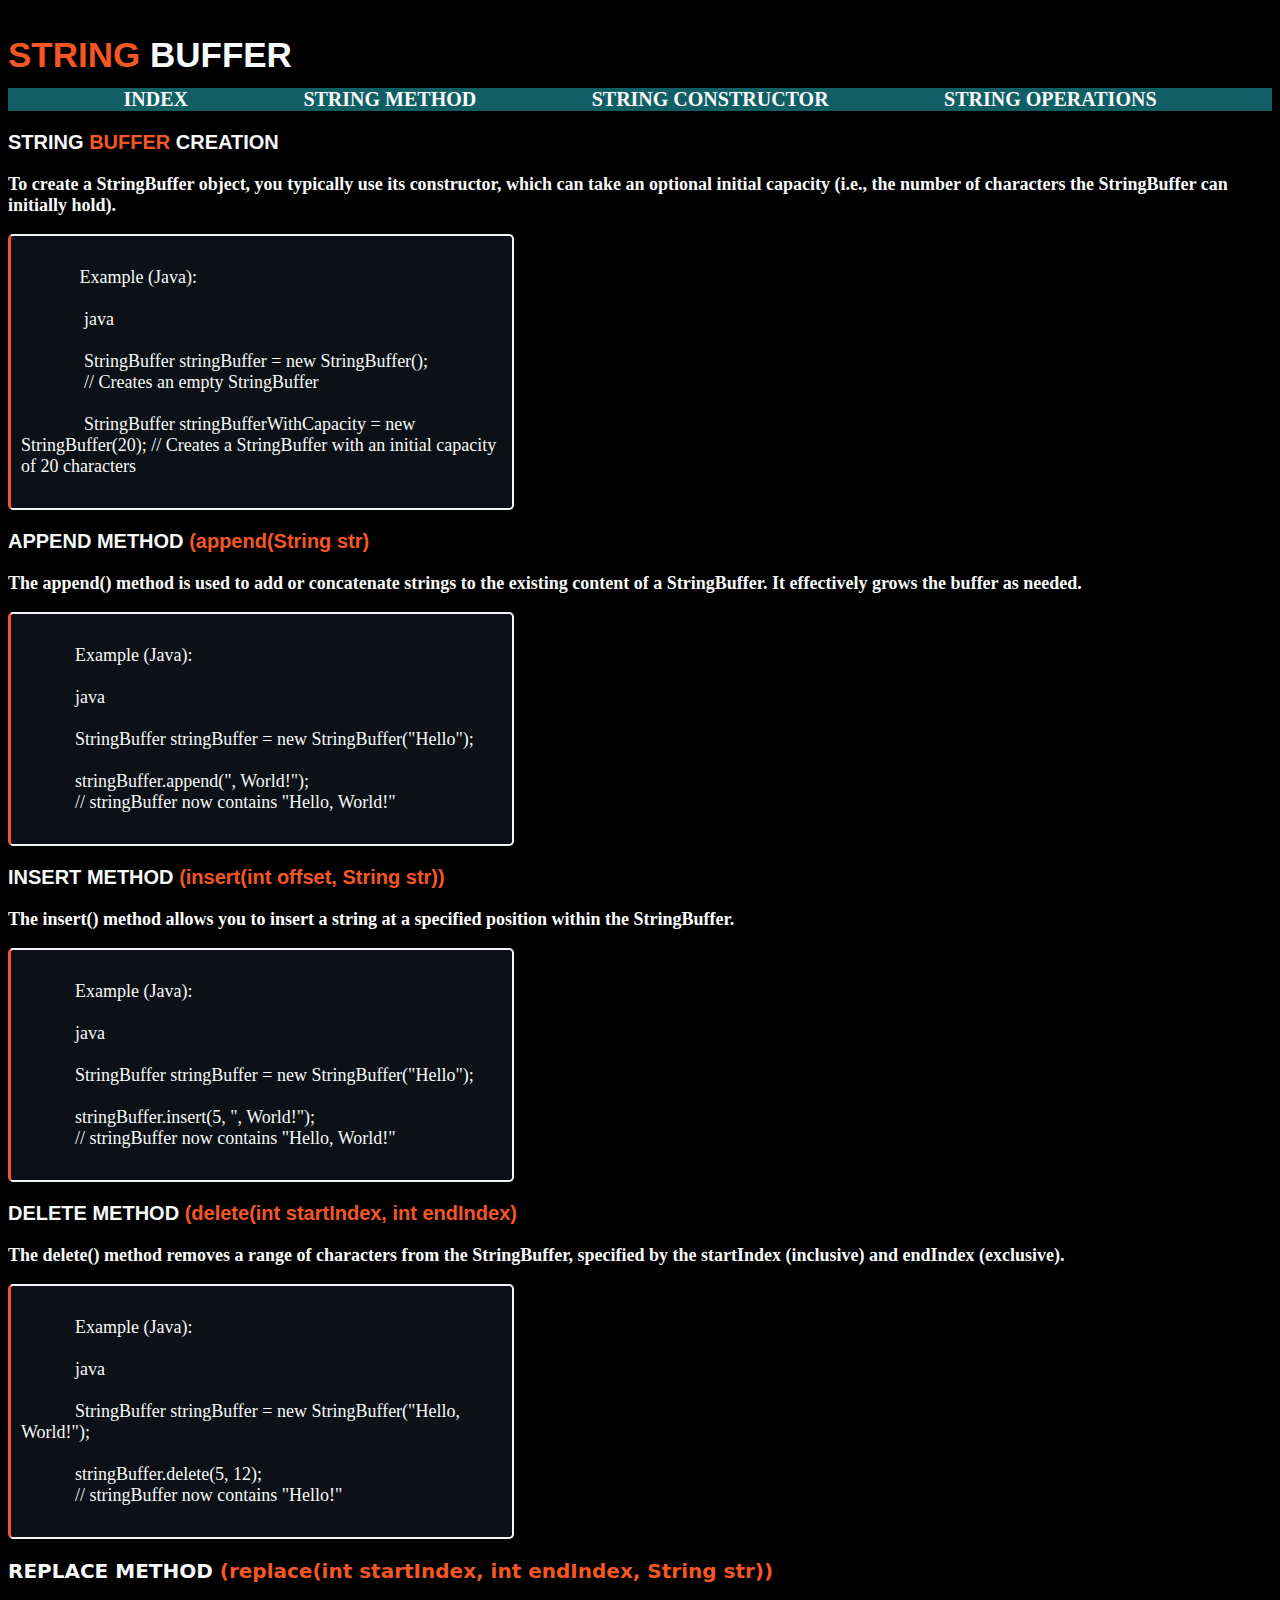
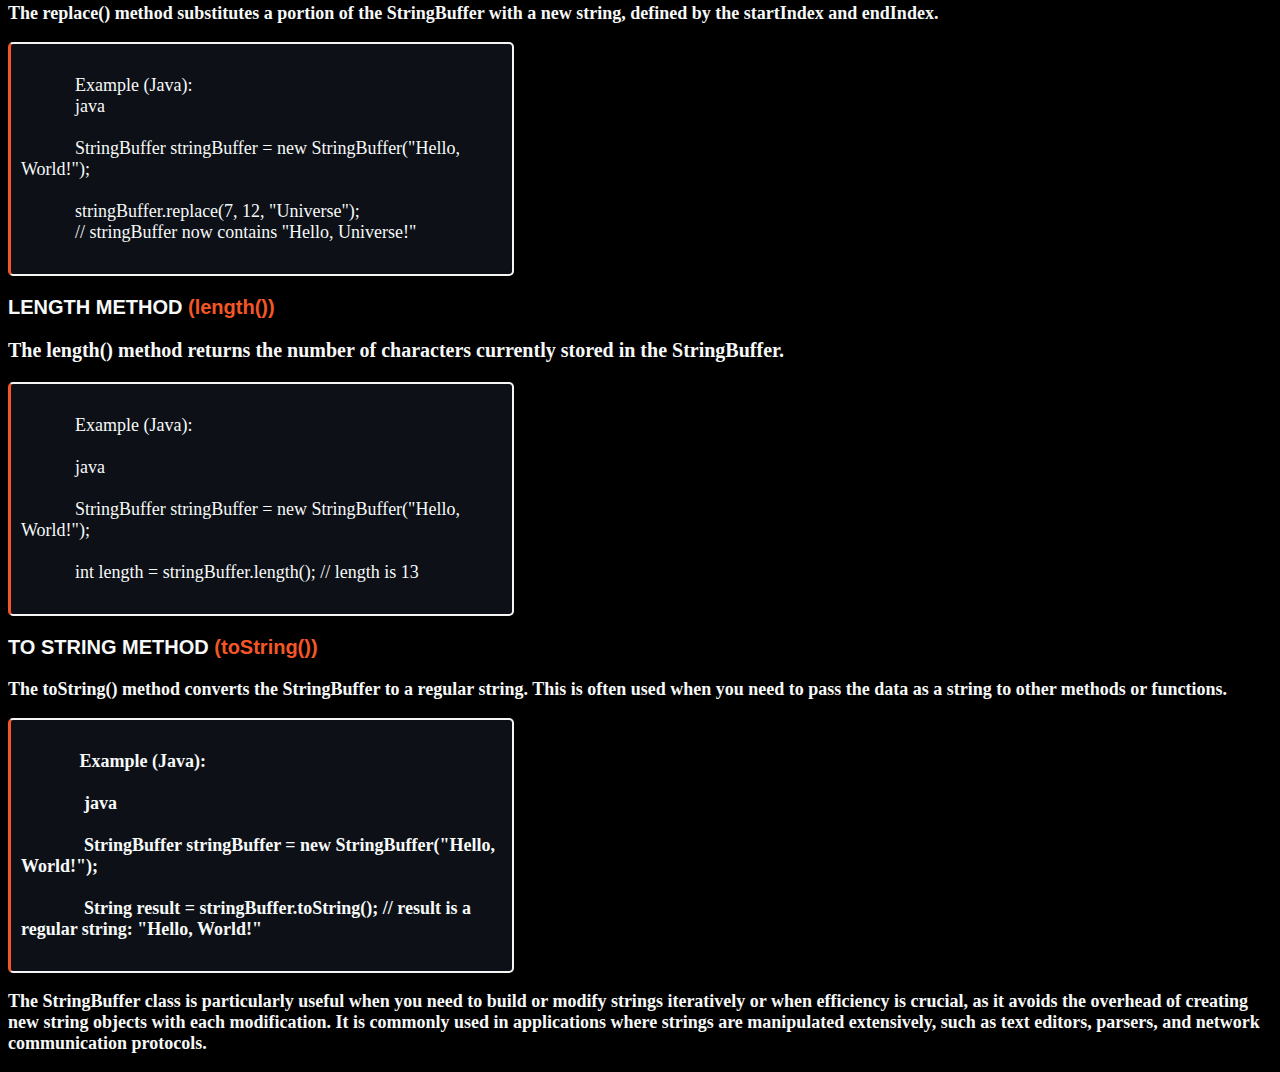
<file: Project G15/String Buffer.html>
<!DOCTYPE html>
<html lang="en">
<head>
    <meta charset="UTF-8">
    <meta name="viewport" content="width=device-width, initial-scale=1.0">
    <link rel="stylesheet" href="style3.css">
    <title>String Buffer</title>
</head>
<body>
    <div>
        <h3 class="testdiv1">STRING
            <span class="testdiv0">BUFFER</span>
        </h3>
    </div>
    <div class="flexcontainer">
        <div class="f1"><a href="index.html" target="_blank">INDEX</a></div>
        <div class="f2"><a href="String Method.html" target="_blank">STRING METHOD</a></div>
        <div class="f3"><a href="String Constructor.html" target="_blank">STRING CONSTRUCTOR</a></div>
        <div class="f4"><a href="String operations.html" target="_blank">STRING OPERATIONS</a></div>
    </div>
    <div>
        <h3 class="testdiv11">STRING
            <span class="testdiv10">BUFFER</span>
            CREATION
        </h3>
    </div>
    <span>
        <p class="testdiv12">
            To create a StringBuffer object, you typically use its constructor, which can take an optional initial capacity (i.e., the number of characters the StringBuffer can initially hold).
        </p>
        <span class="code1">
             Example (Java):<br/>
              java<br/>
              StringBuffer stringBuffer = new StringBuffer(); 
              // Creates an empty StringBuffer<br/>
              StringBuffer stringBufferWithCapacity = new StringBuffer(20); // Creates a StringBuffer with an initial capacity of 20 characters
        </span>
    </span>
    <div>
        <h3 class="testdiv13">APPEND METHOD 
            <span class="testdiv14">(append(String str)</span>
        </h3>
    </div>
    <span>
        <p class="testdiv15">
            The append() method is used to add or concatenate strings to the existing content of a StringBuffer. It effectively grows the buffer as needed.
        </p>
        <span class="code2">
            Example (Java):<br/>
            java<br/>
            StringBuffer stringBuffer = new StringBuffer("Hello");<br/>
            stringBuffer.append(", World!");
            // stringBuffer now contains "Hello, World!"
        </span>
    </span>
    <div>
        <h3 class="testdiv16">INSERT METHOD
            <span class="testdiv17">(insert(int offset, String str))</span>
        </h3>
    </div>
    <span>
        <p class="testdiv18">
            The insert() method allows you to insert a string at a specified position within the StringBuffer.
        </p>
        <span class="code3">
            Example (Java):<br/>
            java<br/>
            StringBuffer stringBuffer = new StringBuffer("Hello");<br/>
            stringBuffer.insert(5, ", World!");
            // stringBuffer now contains "Hello, World!"   
        </span>
    </span>
    <div>
        <h3 class="testdiv19">DELETE METHOD
            <span class="testdiv20">(delete(int startIndex, int endIndex)</span>
        </h3>
    </div>
    <span>
        <p  class="testdiv21">
            The delete() method removes a range of characters from the StringBuffer, specified by the startIndex (inclusive) and endIndex (exclusive).
        </p>
        <span class="code4"> 
            Example (Java):<br/>
            java<br/>
            StringBuffer stringBuffer = new StringBuffer("Hello, World!");<br/>
            stringBuffer.delete(5, 12);
            // stringBuffer now contains "Hello!"
        </span>
    </span>
    <div>
        <h3 class="testdiv22">REPLACE METHOD
            <span class="testdiv23">(replace(int startIndex, int endIndex, String str))</span>
        </h3>
    </div>
    <span>
        <p class="testdiv24">
            The replace() method substitutes a portion of the StringBuffer with a new string, defined by the startIndex and endIndex.
        </p>
        <span class="code5">
            Example (Java):<br?>
            java<br/>
            StringBuffer stringBuffer = new StringBuffer("Hello, World!");<br/>
            stringBuffer.replace(7, 12, "Universe");
            // stringBuffer now contains "Hello, Universe!"
        </span>
    </span>
    <div>
        <h3 class="testdiv25">LENGTH METHOD
            <span class="testdiv26">(length())</span>
        </h3>
    </div>
    <span>
        <p class="testdiv27">
             The length() method returns the number of characters currently stored in the StringBuffer.
        </p>
        <span class="code6">
            Example (Java):<br/>
            java<br/>
            StringBuffer stringBuffer = new StringBuffer("Hello, World!");<br/>
            int length = stringBuffer.length(); // length is 13
        </span>
    </span>
    <div>
        <h3 class="testdiv28">TO STRING METHOD
            <span class="testdiv29">(toString())</span>
        </h3>
    </div>
    <span class="testdiv30">
        <p>
            The toString() method converts the StringBuffer to a regular string. This is often used when you need to pass the data as a string to other methods or functions.
        </p>
        <span class="code7">
             Example (Java):<br/>
              java<br/>
              StringBuffer stringBuffer = new StringBuffer("Hello, World!");<br/>
              String result = stringBuffer.toString(); // result is a regular string: "Hello, World!"
        </span>
    </span>
    <div class="testdiv31">
        <p>
            The StringBuffer class is particularly useful when you need to build or modify strings iteratively or when efficiency is crucial, as it avoids the overhead of creating new string objects with each modification. It is commonly used in applications where strings are manipulated extensively, such as text editors, parsers, and network communication protocols.
        </p>
    </div>



    
</body>
</html>
</file>
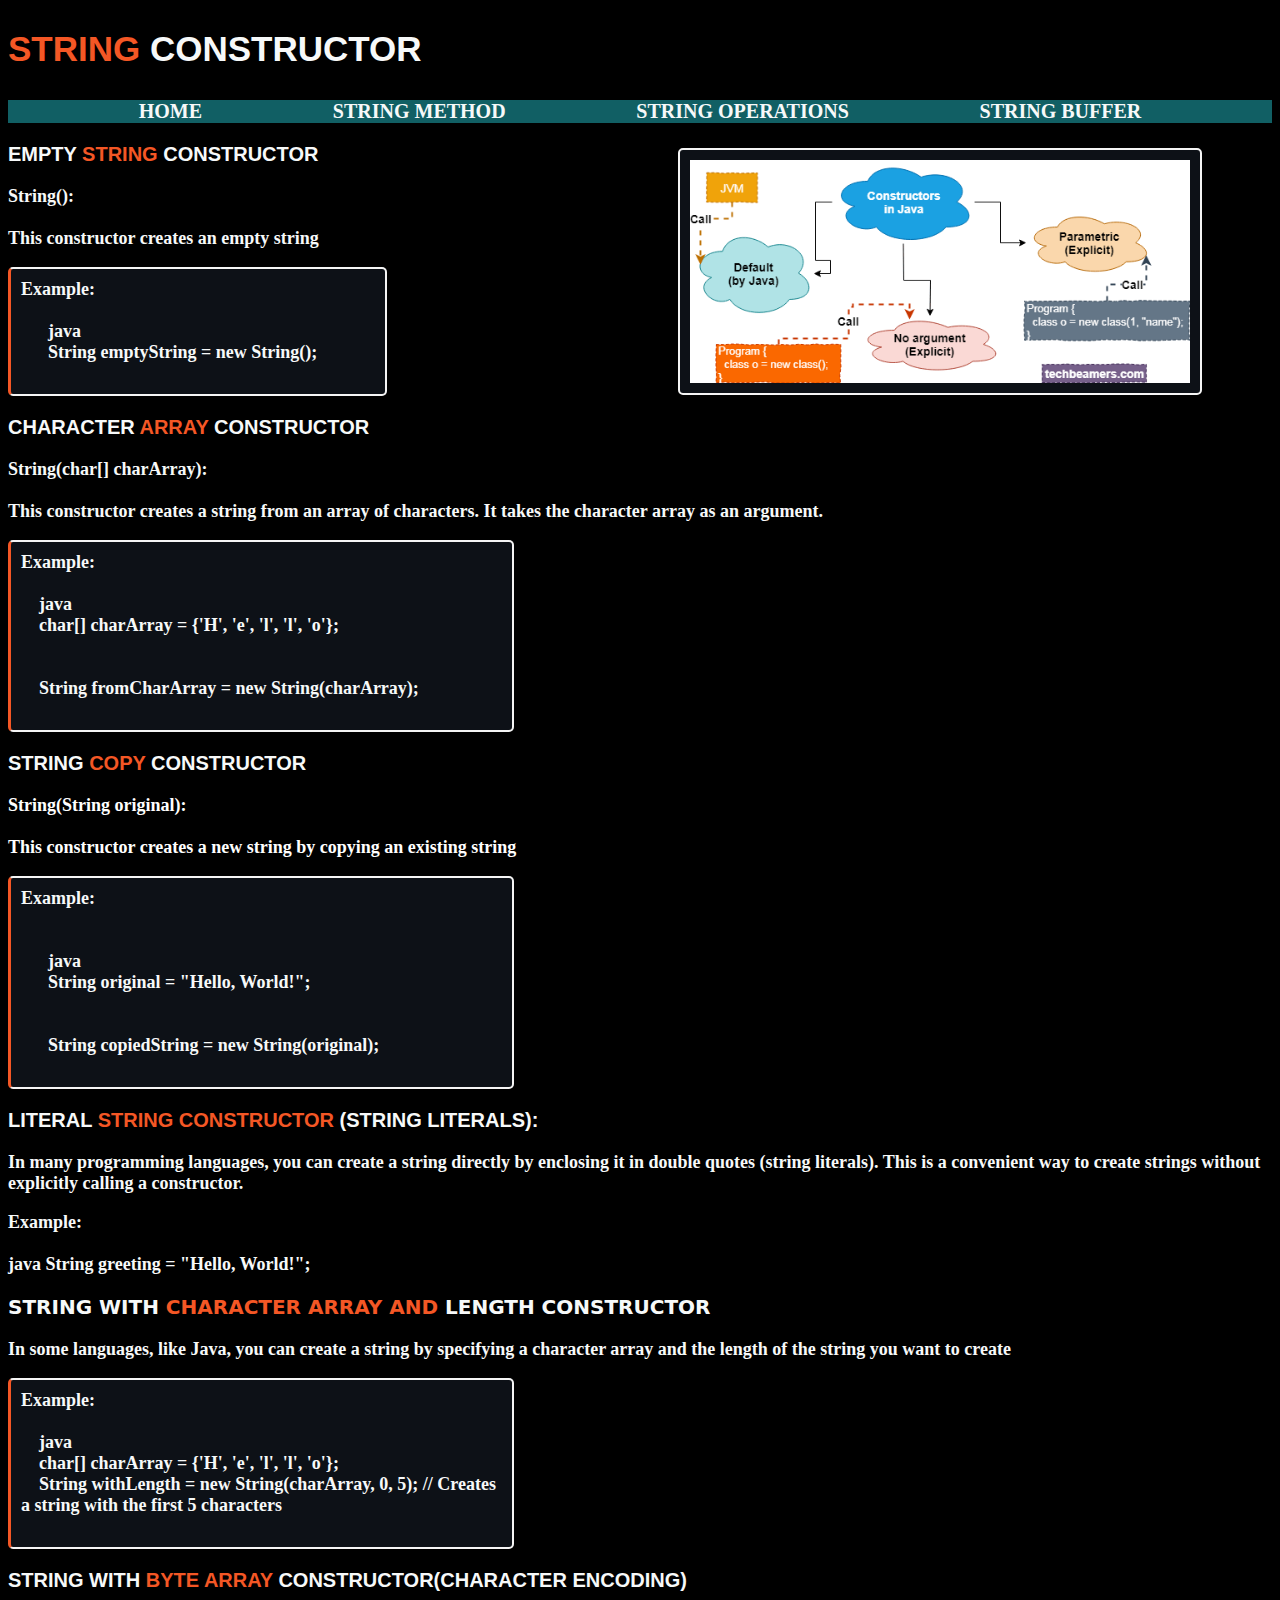
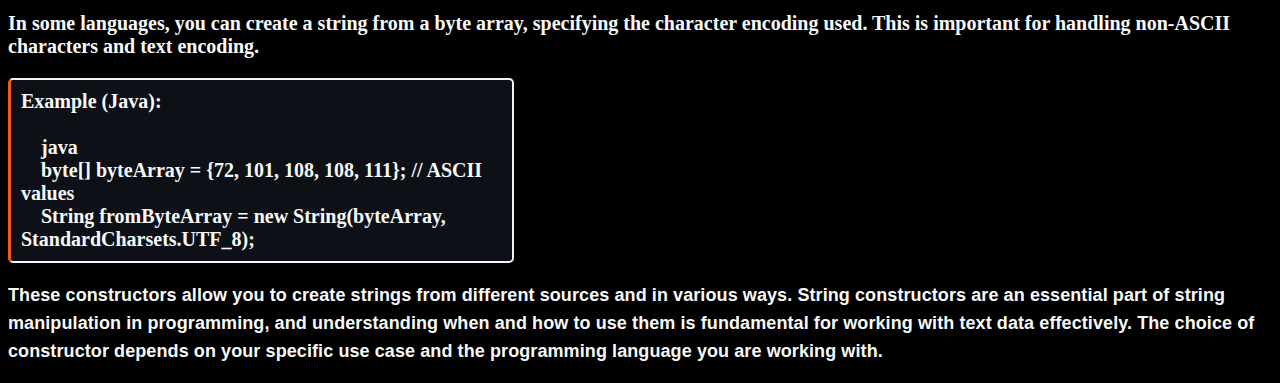
<file: Project G15/String Constructor.html>
<!DOCTYPE html>
<html lang="en">
<head>
  <meta charset="UTF-8">
  <meta name="viewport" content="width=device-width, initial-scale=1.0">
  <link rel="stylesheet" href="mystyle.css">
  <title>String Constructor</title>
</head>
<body>
  <div>
    <h2 class="testdiv1" >STRING 
      <span class="testdiv0">CONSTRUCTOR</span>
    </h2>
  </div>
  <br>
  

  <div class="flexcontainer">
    <div class="f1"><a href="index.html" target="_blank">HOME</a></div>
    <div class="f2"><a href="String Method.html" target="_blank">STRING METHOD</a></div>
    <div class="f3"><a href="String operations.html" target="_blank">STRING OPERATIONS</a></div>
    <div class="f4"><a href="String Buffer.html" target="_blank">STRING BUFFER</a></div>
</div>
  <div>
    <h3 class="testdiv11">EMPTY
      <span class="testdiv10">STRING</span> 
       CONSTRUCTOR</h3>
  </div>
  <div class="img1">
    <img src="SC1.webp"/>
  </div>
  <span class="testdiv12">
    <p>String():
      <br/><br/>
      This constructor creates an empty string</p>
    <span class="code1">Example:
      
      java
      String emptyString = new String();
 </span>
  </span>
  <div>
    <h3 class="testdiv13">CHARACTER
       <span class="testdiv14">ARRAY</span> 
       CONSTRUCTOR</h3>
  </div>
  <span class="testdiv15">
    <p>String(char[] charArray):
      <br/><br/>
      This constructor creates a string from an array of characters. It takes the character array as an argument.
   </p>
   <span class="code2">Example:<br/>
    java
    char[] charArray = {'H', 'e', 'l', 'l', 'o'};
    <br/>
    String fromCharArray = new String(charArray);
   </span>
  </span>
  <div>
    <h3 class="testdiv16">STRING
      <span class="testdiv17">COPY</span>
      CONSTRUCTOR</h3>
  </div>
  <span class="testdiv18">
    <p>
      String(String original):
      <br/><br/>
      This constructor creates a new string by copying an existing string
    </p>
    <span class="code3">Example:
      <br/>
      java
      String original = "Hello, World!";
      <br/>
      String copiedString = new String(original);
    </span>
  </span>
  <div>
    <h3 class="testdiv19">LITERAL
      <span class="testdiv20"> STRING CONSTRUCTOR</span> 
       (STRING LITERALS):</h3>
  </div>
  <span class="testdiv21">
    <p>
      In many programming languages, you can create a string directly by enclosing it in double quotes (string literals). This is a convenient way to create strings without explicitly calling a constructor.
    </p>
    <p>Example:
      <br/><br/>
      java
      String greeting = "Hello, World!";</p>
  </span>
  <div>
    <h3 class="testdiv22">STRING WITH 
      <span class="testdiv23">CHARACTER ARRAY AND</span> 
      LENGTH CONSTRUCTOR</h3>
  </div>
  <span class="testdiv24">
    <p>In some languages, like Java, you can create a string by specifying a character array and the length of the string you want to create
  </p>
  <span class="code4">Example:<br/>
    java
    char[] charArray = {'H', 'e', 'l', 'l', 'o'};
    String withLength = new String(charArray, 0, 5); // Creates a string with the first 5 characters
  </span>
  </span>
  <div>
    <h3 class="testdiv25">STRING WITH
       <span class="testdiv26">BYTE ARRAY</span> 
       CONSTRUCTOR(CHARACTER ENCODING)</h3>
  </div>
  <span class="testdiv27">
    <p>
      In some languages, you can create a string from a byte array, specifying the character encoding used. This is important for handling non-ASCII characters and text encoding.
   </p>
   <span class="code5">Example (Java):<br/>
    java
    byte[] byteArray = {72, 101, 108, 108, 111}; // ASCII values
    String fromByteArray = new String(byteArray, StandardCharsets.UTF_8);</span>
  </span>
  <span class="testdiv28">
    <p>These constructors allow you to create strings from different sources and in various ways. String constructors are an essential part of string manipulation in programming, and understanding when and how to use them is fundamental for working with text data effectively. The choice of constructor depends on your specific use case and the programming language you are working with.</p>
  </span>

</body>
</html>
</file>
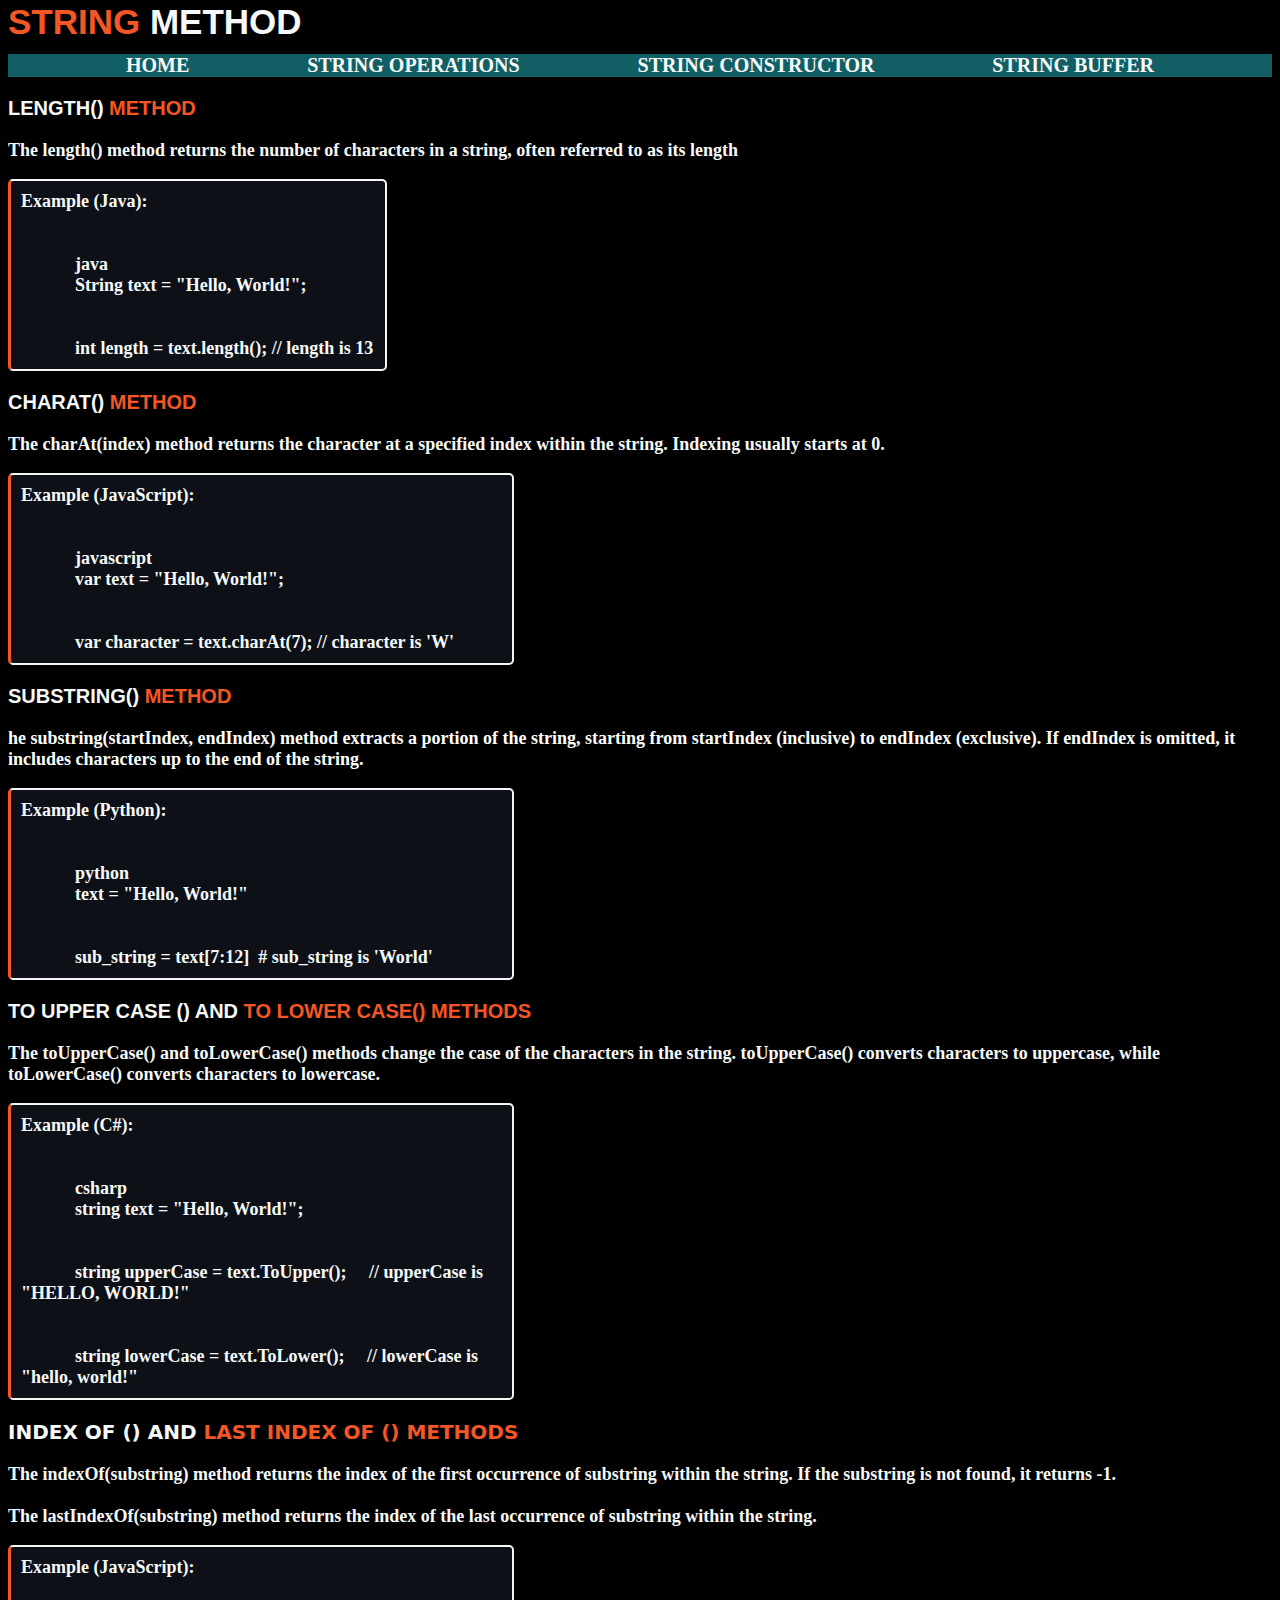
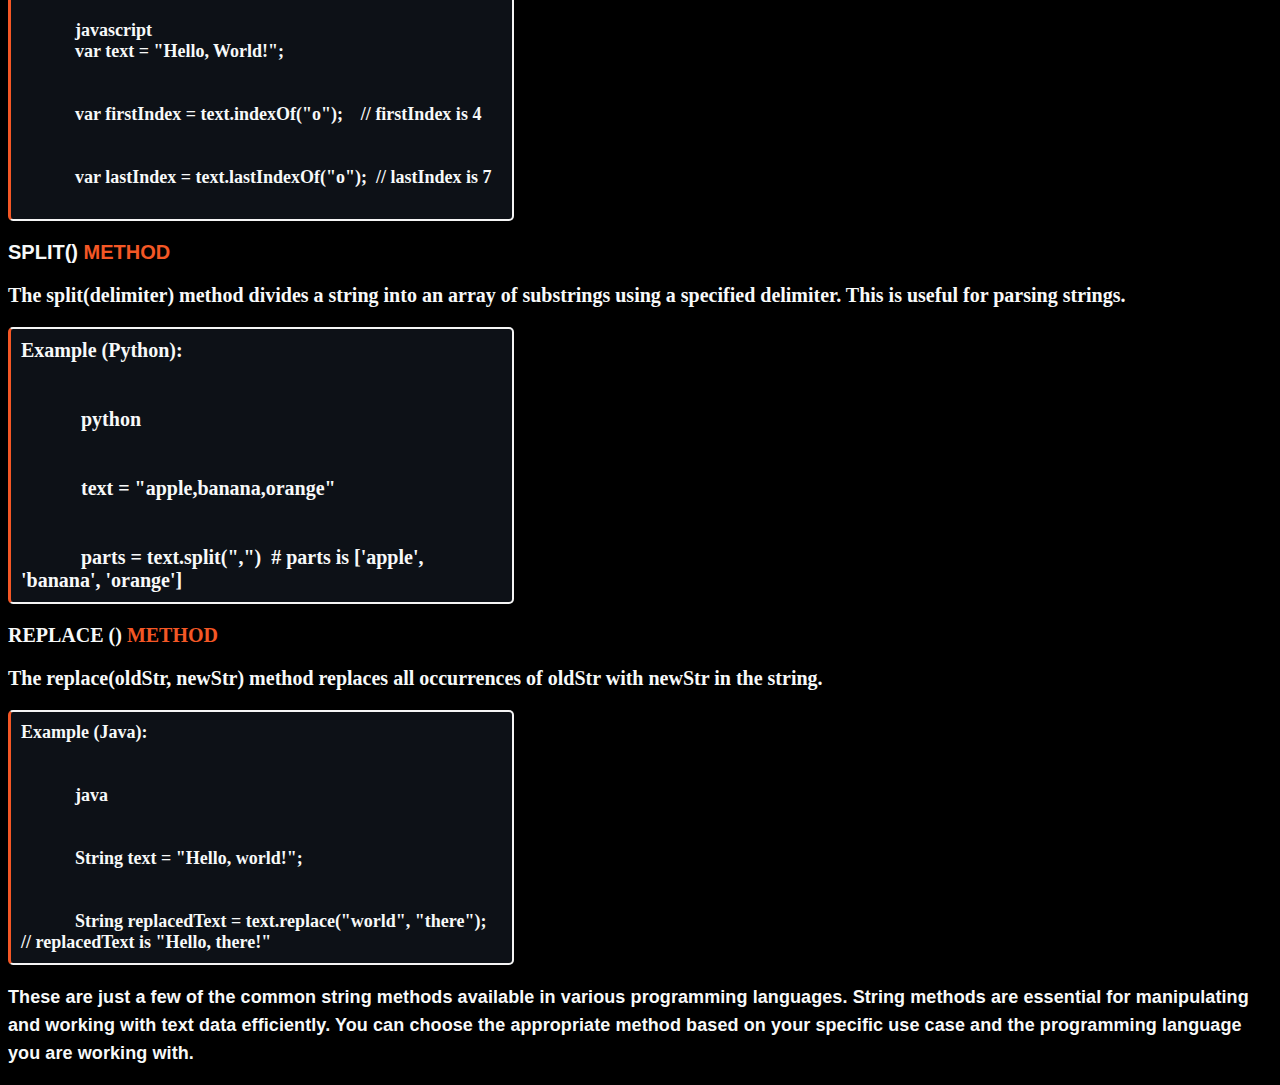
<file: Project G15/String Method.html>
<!DOCTYPE html>
<html lang="en">
<head>
    <meta charset="UTF-8">
    <meta name="viewport" content="width=device-width, initial-scale=1.0">
    <link rel="stylesheet" href="style4.css">
    <title>String Method</title>
</head>
<body>
    <h2 class="testdiv1">STRING
        <span class="testdiv0">METHOD</span>
    </h2>
    <div class="flexcontainer">
        <div class="f1"><a href="Home.html" target="_blank">HOME</a></div>
        <div class="f2"><a href="String operations.html" target="_blank">STRING OPERATIONS</a></div>
        <div class="f3"><a href="String Constructor.html" target="_blank">STRING CONSTRUCTOR</a></div>
        <div class="f4"><a href="String Buffer.html" target="_blank">STRING BUFFER</a></div>
    </div>

    <div>
        <h3 class="testdiv11">LENGTH()
            <span class="testdiv10">METHOD</span>
        </h3>
    </div>
    <span class="testdiv12">
        <p>The length() method returns the number of characters in a string, often referred to as its length
         </p>
         <span class="code1">Example (Java):
            <br/>
            java
            String text = "Hello, World!";
            <br/>
            int length = text.length(); // length is 13</span>
    </span>
    <div>
        <h3 class="testdiv13">CHARAT()
            <span class="testdiv14">METHOD</span>
        </h3>
    </div>
    <span class="testdiv15">
        <p>The charAt(index) method returns the character at a specified index within the string. Indexing usually starts at 0.
         </p>
         <span class="code2">Example (JavaScript):
            <br/>
            javascript
            var text = "Hello, World!";
            <br/>
            var character = text.charAt(7); // character is 'W'</span>
    </span>
    <div>
        <h3 class="testdiv16">SUBSTRING()
            <span class="testdiv17">METHOD</span>
        </h3>
    </div>
    <span class="testdiv18">
        <p>he substring(startIndex, endIndex) method extracts a portion of the string, starting from startIndex (inclusive) to endIndex (exclusive). If endIndex is omitted, it includes characters up to the end of the string.
         </p>
         <span class="code3">Example (Python):
            <br/>
            python
            text = "Hello, World!"
            <br/>
            sub_string = text[7:12]  # sub_string is 'World'</span>
    </span>
    <div>
        <h3 class="testdiv19">TO UPPER CASE () AND 
            <span class="testdiv20">
                TO LOWER CASE() METHODS
            </span>
        </h3>
    </div>
    <span class="testdiv21">
        <P> The toUpperCase() and toLowerCase() methods change the case of the characters in the string. toUpperCase() converts characters to uppercase, while toLowerCase() converts characters to lowercase.
         </P>
         <span class="code4">Example (C#):
            <br/>
            csharp
            string text = "Hello, World!";
            <br/>
            string upperCase = text.ToUpper();     // upperCase is "HELLO, WORLD!"
            <br/>
            string lowerCase = text.ToLower();     // lowerCase is "hello, world!"</span>
    </span>
    <div>
        <h3 class="testdiv22">INDEX OF () AND
            <span class="testdiv23">LAST INDEX OF () METHODS</span>
        </h3>
    </div>
    <span class="testdiv24">
        <p>The indexOf(substring) method returns the index of the first occurrence of substring within the string. If the substring is not found, it returns -1.
            <br/><br/>
        The lastIndexOf(substring) method returns the index of the last occurrence of substring within the string.
        </p>
        <span class="code5">Example (JavaScript):
            <br/>
            javascript
            var text = "Hello, World!";
            <br/>
            var firstIndex = text.indexOf("o");    // firstIndex is 4
            <br/>
            var lastIndex = text.lastIndexOf("o");  // lastIndex is 7
        </span>
    </span>
    <div>
        <h3 class="testdiv25">SPLIT()
            <span class="testdiv26">METHOD</span>
        </h3>
    </div>
    <span class="testdiv27">
        <p>The split(delimiter) method divides a string into an array of substrings using a specified delimiter. This is useful for parsing strings.
         </p>
         <span class="code6">Example (Python):
            <br/>
            python
            <br/>
            text = "apple,banana,orange"
            <br/>
            parts = text.split(",")  # parts is ['apple', 'banana', 'orange']</span>
    </span>
    <div>
        <h3 class="testdiv28">REPLACE ()
            <span class="testdiv29">METHOD</span>
        </h3>
    </div>
    <span class="testdiv30">
        <p>The replace(oldStr, newStr) method replaces all occurrences of oldStr with newStr in the string.
         </p>
         <span class="code7">Example (Java):
            <br/>
            java
            <br/>
            String text = "Hello, world!";
            <br/>
            String replacedText = text.replace("world", "there");  // replacedText is "Hello, there!"</span>
            </span>
            
        <div class="testdiv31">
        <p>These are just a few of the common string methods available in various programming languages. String methods are essential for manipulating and working with text data efficiently. You can choose the appropriate method based on your specific use case and the programming language you are working with.</p>
    </div>

    
</body>
</html>
</file>
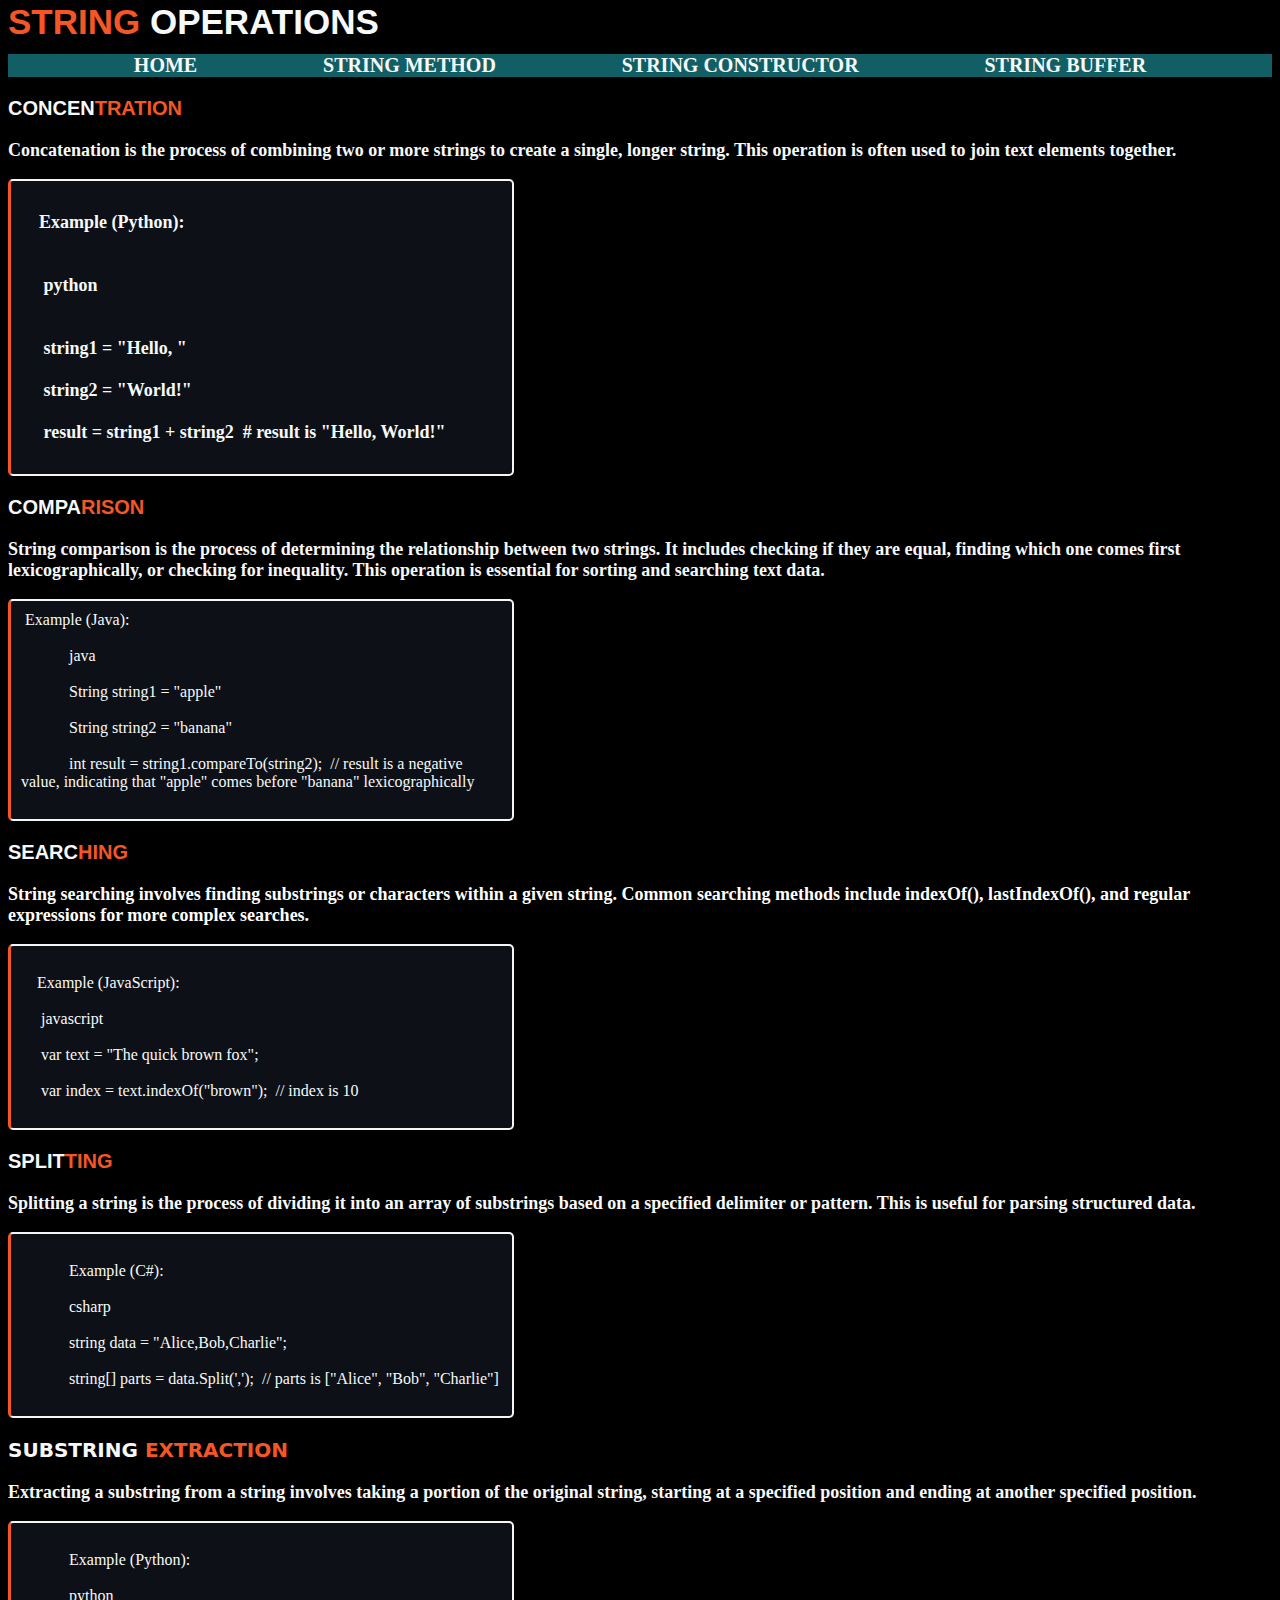
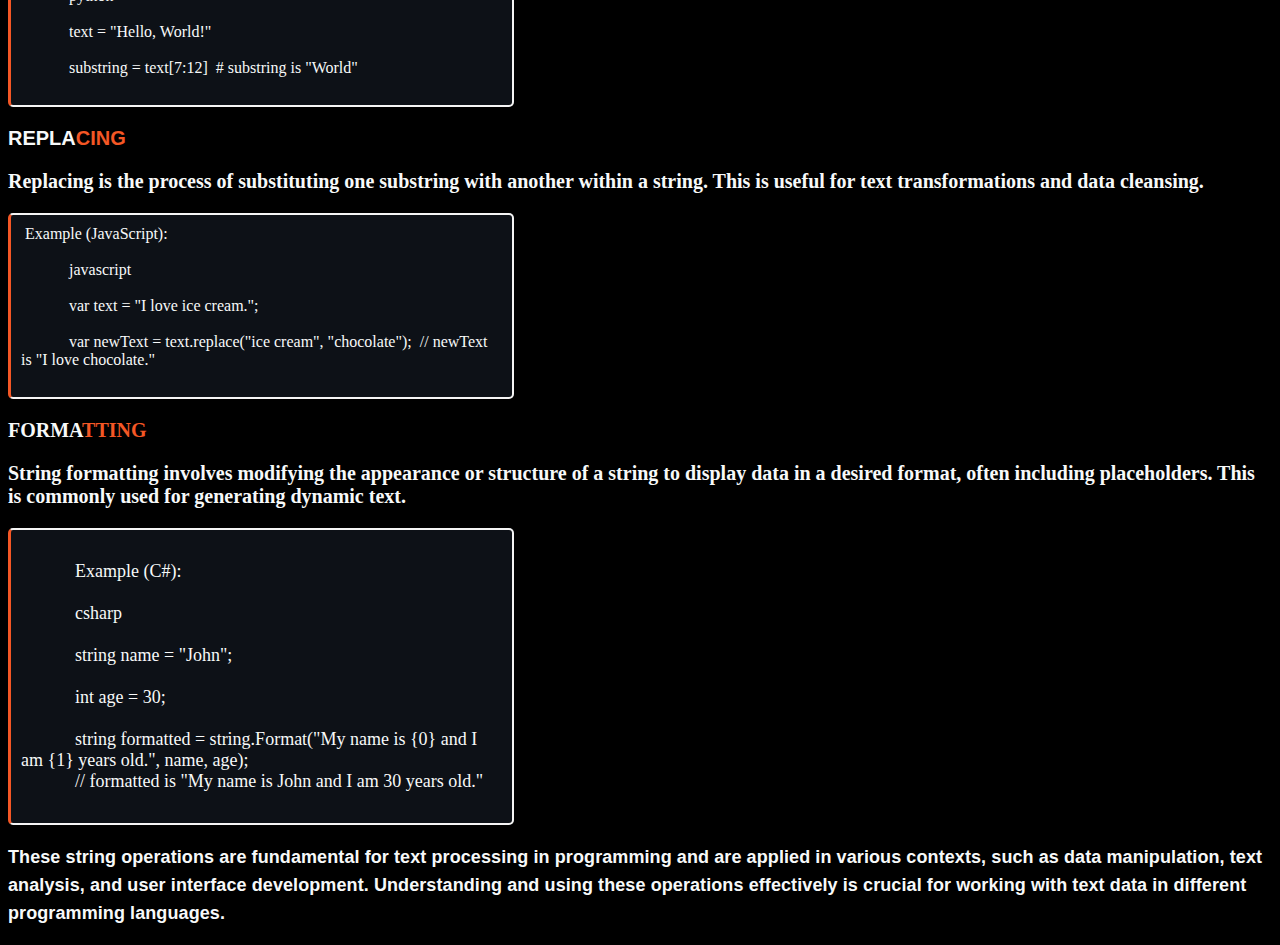
<file: Project G15/String operations.html>
<!DOCTYPE html>
<html lang="en">
<head>
    <meta charset="UTF-8">
    <meta name="viewport" content="width=device-width, initial-scale=1.0">
    <link rel="stylesheet" href="style2.css">
    <title>String Operations</title>
</head>
<body>
    <div>
        <h3 class="testdiv1">STRING
            <span class="testdiv0">OPERATIONS</sspan>
        </h3>
    </div>
    <div class="flexcontainer">
        <div class="f1"><a href="index.html" target="_blank">HOME</a></div>
        <div class="f2"><a href="String Method.html" target="_blank">STRING METHOD</a></div>
        <div class="f3"><a href="String Constructor.html" target="_blank">STRING CONSTRUCTOR</a></div>
        <div class="f4"><a href="String Buffer.html" target="_blank">STRING BUFFER</a></div>
    </div>
    <div>
        <h3 class="testdiv11">CONCEN<span class="testdiv10">TRATION</span>
        </h3>
    </div>
    <span class="testdiv12">
        <p>
            Concatenation is the process of combining two or more strings to create a single, longer string.
            This operation is often used to join text elements together.
        </p>
        <span class="code1">
    Example (Python):
    <br/>
     python
     <br/>
     string1 = "Hello, "<br/>
     string2 = "World!"<br/>
     result = string1 + string2  # result is "Hello, World!"
        </span>
    </span>
    <div>
        <h3 class="testdiv13">COMPA<span class="testdiv14">RISON</span></h3>
    </div>
    <div>
        <p class="testdiv15">String comparison is the process of determining the relationship between two strings. It includes checking if they are equal, finding which one comes first lexicographically, or checking for inequality.
        This operation is essential for sorting and searching text data.
        </p>
        <span class="code2"> Example (Java):<br/>
            java<br/>
            String string1 = "apple"<br/>
            String string2 = "banana"<br/>
            int result = string1.compareTo(string2);  // result is a negative value, indicating that "apple" comes before "banana" lexicographically
         </span>
    </div>
    <div>
        <h3 class="testdiv16">SEARC<Span class="testdiv17">HING</Span></h3>
    </div>
    <div>
        <p class="testdiv18">
         String searching involves finding substrings or characters within a given string.
        Common searching methods include indexOf(), lastIndexOf(), and regular expressions for more complex searches.
        </p>
        <span class="code3">
    Example (JavaScript):<br/>
     javascript<br/>
     var text = "The quick brown fox";<br/>
     var index = text.indexOf("brown");  // index is 10
        </span>
    </div>
    <div>
        <h3 class="testdiv19">SPLIT<span class="testdiv20">TING</span></h3>
    </div>
    <div>
        <p class="testdiv21">
        Splitting a string is the process of dividing it into an array of substrings based on a specified delimiter or pattern.
        This is useful for parsing structured data.
        </p>
        <span class="code4">
            Example (C#):<br/>
            csharp<br/>
            string data = "Alice,Bob,Charlie";<br/>
            string[] parts = data.Split(',');  // parts is ["Alice", "Bob", "Charlie"]
        </span>
    </div>
    <div>
        <h3 class="testdiv22">
            SUBSTRING<span class="testdiv23">
                EXTRACTION
            </span></h3>
    </div>
    <div>
        <p class="testdiv24">
            Extracting a substring from a string involves taking a portion of the original string, starting at a specified position and ending at another specified position.
        </p>
        <span class="code5">
            Example (Python):<br/>
            python<br/>
            text = "Hello, World!"<br/>
            substring = text[7:12]  # substring is "World"
        </span>
    </div>
    <div>
        <h3 class="testdiv25">REPLA<span class="testdiv26">CING
            </span></h3>
    </div>
    <div>
        <p class="testdiv27">
            Replacing is the process of substituting one substring with another within a string.
            This is useful for text transformations and data cleansing.
        </p>
        <span class="code6"> Example (JavaScript):<br/>
            javascript<br/>
            var text = "I love ice cream.";<br/>
            var newText = text.replace("ice cream", "chocolate");  // newText is "I love chocolate."
            </span>
    </div>
    <div>
        <h3 class="testdiv28">FORMA<span class="testdiv29">TTING
        </span></h3>
    </div>
    <div>
        <p class="testdiv30">
            String formatting involves modifying the appearance or structure of a string to display data in a desired format, often including placeholders.
             This is commonly used for generating dynamic text.
        </p>
        <span class="code7">
            Example (C#):<br/>
            csharp<br/>
            string name = "John";<br/>
            int age = 30;<br/>
            string formatted = string.Format("My name is {0} and I am {1} years old.", name, age);
            // formatted is "My name is John and I am 30 years old."
        </span>
    </div>
    <span class="testdiv31">
        <P>
        These string operations are fundamental for text processing in programming and are applied in various contexts, such as data manipulation, text analysis, and user interface development. Understanding and using these operations effectively is crucial for working with text data in different programming languages.
        </P>
    </span>
</body>
</html>
</file>
<file: Project G15/style3.css>
.flexcontainer {
    display: flex;
    flex-direction: row;
    justify-content:space-evenly; 
    font-family:Georgia, 'Times New Roman', Times, serif;
    font-weight: 500;
    font-size: 20px;
    /* border: 2px solid whitesmoke;  */
    /* border-top-right-radius:50px; 
    border-top-left-radius: 50px;
    border-bottom-left-radius: 50px;
    border-bottom-right-radius: 50px; */
    overflow:auto; 
    background-color:#115f64;

}

.f1, .f2, .f3,.f4 {
    display: flex;
    align-items: center;
}

.f1 a, .f2 a, .f3 a ,.f4 a{
    color:#F7F9F9;
    text-decoration:solid;
    font-weight: bold;
}
.testdiv1{
        color: #f45725;
        background-color: transparent;
        font-family:Rubik,sans-serif;
        font-weight: 800;
        margin-bottom:1%;
        font-size: 35px;
        
    }
    .testdiv0{
        color:#F7F9F9
    }
    body{
        background-color:black;
    }
    .testdiv11{
        color:#F7F9F9;
        background-color: transparent;
        font-family:Arial, Helvetica, sans-serif;
        font-style: normal;
        font-weight: 800;
        font-size: 20px;
        
        
    }
    .testdiv10{
        color:#f45725;
    }
    .testdiv12{
        color:#F7F9F9;
        background-color: transparent;
        font-family:Georgia, 'Times New Roman', Times, serif;
        font-style: normal;
        font-weight: 600;
        font-size:18px;
    }
    .testdiv13{
        color:#F7F9F9;
        background-color: transparent;
        font-family: Rubik,sans-serif;
        font-style: normal;
        font-weight: 800;
        font-size: 20px;
    }
    .testdiv14{
        color:#f45725;
    }
    .testdiv15{
        color:#F7F9F9;
        background-color: transparent;
        font-family:Georgia, 'Times New Roman', Times, serif;
        font-style: normal;
        font-weight: 600;
        font-size:18px;
    }
    .testdiv16{
        color:#F7F9F9;
        background-color: transparent;
        font-family:Arial, Helvetica, sans-serif; 
        font-style: normal;
        font-weight: 800;
        font-size:20px;
        margin: none;
    }
    .testdiv17{
        color:#f45725;
    }
    .testdiv18{
        color:white;
        background-color: transparent;
        font-family:Georgia, 'Times New Roman', Times, serif;
        font-style: normal; 
        font-weight: 600;
        font-size: 18px;
    }
    .testdiv19{
        color:#F7F9F9;
        background-color: transparent;
        font-family:Arial, Helvetica, sans-serif;
        font-style: normal;
        font-weight: 800;
        font-size: 20px;
    }
    
    .testdiv20{
        color:#f45725;
    }
    .testdiv21{
        color:#F7F9F9;
        background-color: transparent;
        font-family:Georgia, 'Times New Roman', Times, serif;
        font-style: normal;
        font-weight: 600;
        font-size: 18px;
    }
    .testdiv22{
        color:#F7F9F9;
        background-color: transparent;
        font-family:system-ui, -apple-system, BlinkMacSystemFont, 'Segoe UI', Roboto, Oxygen, Ubuntu, Cantarell, 'Open Sans', 'Helvetica Neue', sans-serif;
        font-style: normal;
        font-weight: 800;
        font-size: 20px;
    }
    .testdiv23{
        color:#f45725;
    }
    .testdiv24{
        color:#F7F9F9;
        background-color: transparent;
        font-family:Georgia, 'Times New Roman', Times, serif;
        font-style: normal;
        font-weight: 600;
        font-size: 18px;
    }
    .testdiv25{
        color:#F7F9F9;
        background-color: transparent;
        font-family:Arial, Helvetica, sans-serif;
        font-style: normal;
        font-weight: 800;
        font-size: 20px;
    }
    .testdiv26{
        color:#f45725;
    }
    .testdiv27{
        color:#F7F9F9;
        background-color: transparent;
        font-family:Georgia, 'Times New Roman', Times, serif;
        font-style: normal;
        font-weight: 650;
        font-size: 20px;
    }
    .testdiv28{
        color:#F7F9F9;
        background-color: transparent;
        font-family:Arial, Helvetica, sans-serif;
        font-style: normal;
        font-weight: 800;
        font-size: 20px;
    }
    .testdiv29{
        color:#f45725;
    }
    .testdiv30{
        color:#F7F9F9;
        background-color: transparent;
        font-family:Georgia, 'Times New Roman', Times, serif;
        font-style: normal;
        font-weight: 600;
        font-size: 18px;
    }
    .testdiv31{
        color:#F7F9F9;
        background-color: transparent;
        font-family:Georgia, 'Times New Roman', Times, serif;
        font-style: normal;
        font-weight: 600;
        font-size: 18px;
    }
    .code1{
        display: block;
        white-space: pre-wrap;
        font-family: Georgia, 'Times New Roman', Times, serif;
        color: #F7F9F9;
        background-color: #0D1117;
        padding: 10px;
        border-radius: 5px;
        margin-right: 60%;
        border: 2px solid whitesmoke; 
        border-radius: 5px; 
        overflow: auto;
        border-left: 3px solid #f45725;
        font-size: 18px;
    
    }
    
    .code2{
        display: block;
        white-space: pre-wrap;
        font-family: Georgia, 'Times New Roman', Times, serif;
        color: #F7F9F9;
        background-color: #0D1117;
        padding: 10px;
        border-radius: 5px;
        margin-right: 60%;
        border: 2px solid whitesmoke; 
        border-radius: 5px; 
        overflow: auto;
        border-left: 3px solid #f45725;
        font-size: 18px;
    }
    .code3{
        display: block;
        white-space: pre-wrap;
        font-family: Georgia, 'Times New Roman', Times, serif;
        color: #F7F9F9;
        background-color: #0D1117;
        padding: 10px;
        border-radius: 5px;
        margin-right: 60%;
        border: 2px solid whitesmoke; 
        border-radius: 5px; 
        overflow: auto;
        border-left: 3px solid #f45725;
        font-size: 18px;
    }
    .code4{
        display: block;
        white-space: pre-wrap;
        font-family: Georgia, 'Times New Roman', Times, serif;
        color: #F7F9F9;
        background-color: #0D1117;
        padding: 10px;
        border-radius: 5px;
        margin-right: 60%;
        border: 2px solid whitesmoke; 
        border-radius: 5px; 
        overflow: auto;
        border-left: 3px solid #f45725;
        font-size: 18px;
    }
    .code5{
        display: block;
        white-space: pre-wrap;
        font-family: Georgia, 'Times New Roman', Times, serif;
        color: #F7F9F9;
        background-color: #0D1117;
        padding: 10px;
        border-radius: 5px;
        margin-right: 60%;
        border: 2px solid whitesmoke; 
        border-radius: 5px; 
        overflow: auto;
        border-left: 3px solid #f45725;
        font-size: 18px;
    }
    .code6{
        display: block;
        white-space: pre-wrap;
        font-family: Georgia, 'Times New Roman', Times, serif;
        color: #F7F9F9;
        background-color: #0D1117;
        padding: 10px;
        border-radius: 5px;
        margin-right: 60%;
        border: 2px solid whitesmoke; 
        border-radius: 5px; 
        overflow: auto;
        border-left: 3px solid #f45725;
        font-size: 18px;
    }
    .code7{
        display: block;
        white-space: pre-wrap;
        font-family: Georgia, 'Times New Roman', Times, serif;
        color: #F7F9F9;
        background-color: #0D1117;
        padding: 10px;
        border-radius: 5px;
        margin-right: 60%;
        border: 2px solid whitesmoke; 
        border-radius: 5px; 
        overflow: auto;
        border-left: 3px solid #f45725;
        font-size: 18px;
    }
</file>
<file: Project G15/mystyle.css>
.flexcontainer {
    display: flex;
    flex-direction: row;
    justify-content:space-evenly; 
    font-family:Georgia, 'Times New Roman', Times, serif;
    font-weight: 500;
    font-size: 20px;
    /* border: 2px solid whitesmoke;  */
    /* border-top-right-radius:50px; 
    border-top-left-radius: 50px;
    border-bottom-left-radius: 50px;
    border-bottom-right-radius: 50px; */
    overflow:auto; 
    background-color:#115f64;

}

.f1, .f2, .f3,.f4 {
    display: flex;
    align-items: center;
}

.f1 a, .f2 a, .f3 a ,.f4 a{
    color:#F7F9F9;
    text-decoration:solid;
    font-weight: bold;
}
.img1{
    display: flex;
    flex-direction: column;
    width:500px;
    height:auto;
    float:right;
    margin-right:70px;
    margin-top: -3%;
    background-color: #0D1117;
    padding: 10px;
    border-radius: 5px;
    border: 2px solid whitesmoke; 
    border-radius: 5px; 
    overflow: auto;

}

    .testdiv1{
        color: #f45725;
        background-color: transparent;
        font-family:Rubik,sans-serif;
        font-weight: 800;
        margin-bottom:1%;
        font-size: 35px;
        
    }
    .testdiv0{
        color:#F7F9F9
    }
    body{
        background-color:black;
    }
    .testdiv11{
        color:#F7F9F9;
        background-color: transparent;
        font-family:Arial, Helvetica, sans-serif;
        font-style: normal;
        font-weight: 800;
        font-size: 20px;
        
        
    }
    .testdiv10{
        color:#f45725;
    }
    .testdiv12{
        color:#F7F9F9;
        background-color: transparent;
        font-family:Georgia, 'Times New Roman', Times, serif;
        font-style: normal;
        font-weight: 600;
        font-size:18px;
    }
    .testdiv13{
        color:#F7F9F9;
        background-color: transparent;
        font-family: Rubik,sans-serif;
        font-style: normal;
        font-weight: 800;
        font-size: 20px;
    }
    .testdiv14{
        color:#f45725;
    }
    .testdiv15{
        color:#F7F9F9;
        background-color: transparent;
        font-family:Georgia, 'Times New Roman', Times, serif;
        font-style: normal;
        font-weight: 600;
        font-size:18px;
    }
    .testdiv16{
        color:#F7F9F9;
        background-color: transparent;
        font-family:Arial, Helvetica, sans-serif; 
        font-style: normal;
        font-weight: 800;
        font-size:20px;
        margin: none;
    }
    .testdiv17{
        color:#f45725;
    }
    .testdiv18{
        color:white;
        background-color: transparent;
        font-family:Georgia, 'Times New Roman', Times, serif;
        font-style: normal; 
        font-weight: 600;
        font-size: 18px;
    }
    .testdiv19{
        color:#F7F9F9;
        background-color: transparent;
        font-family:Arial, Helvetica, sans-serif;
        font-style: normal;
        font-weight: 800;
        font-size: 20px;
    }
    
    .testdiv20{
        color:#f45725;
    }
    .testdiv21{
        color:#F7F9F9;
        background-color: transparent;
        font-family:Georgia, 'Times New Roman', Times, serif;
        font-style: normal;
        font-weight: 600;
        font-size: 18px;
    }
    .testdiv22{
        color:#F7F9F9;
        background-color: transparent;
        font-family:system-ui, -apple-system, BlinkMacSystemFont, 'Segoe UI', Roboto, Oxygen, Ubuntu, Cantarell, 'Open Sans', 'Helvetica Neue', sans-serif;
        font-style: normal;
        font-weight: 800;
        font-size: 20px;
    }
    .testdiv23{
        color:#f45725;
    }
    .testdiv24{
        color:#F7F9F9;
        background-color: transparent;
        font-family:Georgia, 'Times New Roman', Times, serif;
        font-style: normal;
        font-weight: 600;
        font-size: 18px;
    }
    .testdiv25{
        color:#F7F9F9;
        background-color: transparent;
        font-family:Arial, Helvetica, sans-serif;
        font-style: normal;
        font-weight: 800;
        font-size: 20px;
    }
    .testdiv26{
        color:#f45725;
    }
    .testdiv27{
        color:#F7F9F9;
        background-color: transparent;
        font-family:Georgia, 'Times New Roman', Times, serif;
        font-style: normal;
        font-weight: 650;
        font-size: 20px;
    }
    .testdiv28{
        color:#F7F9F9;
        font-family: Rubik,sans-serif;
        font-style: normal;
        font-weight: 700;
        line-height: 28px;
        letter-spacing: .005em;
        font-size: 18px;
    }
    .code1{
    display: block;
    white-space: pre-wrap;
    font-family: Georgia, 'Times New Roman', Times, serif;
    color: #F7F9F9;
    background-color:#0D1117;
    padding: 10px;
    border-radius: 5px;
    margin-right: 70%;
    border: 2px solid whitesmoke; 
    border-radius: 5px; 
    border-left: 3px solid #f45725;
    overflow: auto; 
    
    }
    
    .code2{
    display: block;
    white-space: pre-wrap;
    font-family: Georgia, 'Times New Roman', Times, serif;
    color: #F7F9F9;
    background-color: #0D1117;
    padding: 10px;
    border-radius: 5px;
    margin-right: 60%;
    border: 2px solid whitesmoke; 
    border-radius: 5px; 
    overflow: auto;
    border-left: 3px solid #f45725;
    }
    .code3{
    display: block;
    white-space: pre-wrap;
    font-family: Georgia, 'Times New Roman', Times, serif;
    color: #F7F9F9;
    background-color: #0D1117;
    padding: 10px;
    border-radius: 5px;
    margin-right: 60%;
    border: 2px solid whitesmoke; 
    border-radius: 5px; 
    overflow: auto;
    border-left: 3px solid #f45725;
    }
    .code4{
    display: block;
    white-space: pre-wrap;
    font-family: Georgia, 'Times New Roman', Times, serif;
    color: #F7F9F9;
    background-color: #0D1117;
    padding: 10px;
    border-radius: 5px;
    margin-right: 60%;
    border: 2px solid whitesmoke; 
    border-radius: 5px; 
    overflow: auto;
    border-left: 3px solid #f45725;
    }
    .code5{
    display: block;
    white-space: pre-wrap;
    font-family: Georgia, 'Times New Roman', Times, serif;
    color: #F7F9F9;
    background-color: #0D1117;
    padding: 10px;
    border-radius: 5px;
    margin-right: 60%;
    border: 2px solid whitesmoke; 
    border-radius: 5px; 
    overflow: auto;
    border-left: 3px solid #f45725;
    }
</file>
<file: Project G15/style4.css>
.flexcontainer {
    display: flex;
    flex-direction: row;
    justify-content:space-evenly; 
    font-family:Georgia, 'Times New Roman', Times, serif;
    font-weight: 500;
    font-size: 20px;
    /* border: 2px solid whitesmoke;  */
    /* border-top-right-radius:50px; 
    border-top-left-radius: 50px;
    border-bottom-left-radius: 50px;
    border-bottom-right-radius: 50px; */
    overflow:auto; 
    background-color:#115f64;

}

.f1, .f2, .f3,.f4 {
    display: flex;
    align-items: center;
}

.f1 a, .f2 a, .f3 a ,.f4 a{
    color:#F7F9F9;
    text-decoration:solid;
    font-weight: bold;
}
.testdiv1{
    color: #f45725;
    background-color: transparent;
    font-family:Rubik,sans-serif;
    font-weight: 800;
    margin-bottom:1%;
    font-size: 35px;
    margin-top: -0.5%;
    
}
.testdiv0{
    color:#F7F9F9
}
body{
    background-color:black;
}
.testdiv11{
    color:#F7F9F9;
    background-color: transparent;
    font-family:Arial, Helvetica, sans-serif;
    font-style: normal;
    font-weight: 800;
    font-size: 20px;
    
    
}
.testdiv10{
    color:#f45725;
}
.testdiv12{
    color:#F7F9F9;
    background-color: transparent;
    font-family:Georgia, 'Times New Roman', Times, serif;
    font-style: normal;
    font-weight: 600;
    font-size:18px;
}
.testdiv13{
    color:#F7F9F9;
    background-color: transparent;
    font-family: Rubik,sans-serif;
    font-style: normal;
    font-weight: 800;
    font-size: 20px;
}
.testdiv14{
    color:#f45725;
}
.testdiv15{
    color:#F7F9F9;
    background-color: transparent;
    font-family:Georgia, 'Times New Roman', Times, serif;
    font-style: normal;
    font-weight: 600;
    font-size:18px;
}
.testdiv16{
    color:#F7F9F9;
    background-color: transparent;
    font-family:Arial, Helvetica, sans-serif; 
    font-style: normal;
    font-weight: 800;
    font-size:20px;
    margin: none;
}
.testdiv17{
    color:#f45725;
}
.testdiv18{
    color:white;
    background-color: transparent;
    font-family:Georgia, 'Times New Roman', Times, serif;
    font-style: normal; 
    font-weight: 600;
    font-size: 18px;
}
.testdiv19{
    color:#F7F9F9;
    background-color: transparent;
    font-family:Arial, Helvetica, sans-serif;
    font-style: normal;
    font-weight: 800;
    font-size: 20px;
}

.testdiv20{
    color:#f45725;
}
.testdiv21{
    color:#F7F9F9;
    background-color: transparent;
    font-family:Georgia, 'Times New Roman', Times, serif;
    font-style: normal;
    font-weight: 600;
    font-size: 18px;
}
.testdiv22{
    color:#F7F9F9;
    background-color: transparent;
    font-family:system-ui, -apple-system, BlinkMacSystemFont, 'Segoe UI', Roboto, Oxygen, Ubuntu, Cantarell, 'Open Sans', 'Helvetica Neue', sans-serif;
    font-style: normal;
    font-weight: 800;
    font-size: 20px;
}
.testdiv23{
    color:#f45725;
}
.testdiv24{
    color:#F7F9F9;
    background-color: transparent;
    font-family:Georgia, 'Times New Roman', Times, serif;
    font-style: normal;
    font-weight: 600;
    font-size: 18px;
}
.testdiv25{
    color:#F7F9F9;
    background-color: transparent;
    font-family:Arial, Helvetica, sans-serif;
    font-style: normal;
    font-weight: 800;
    font-size: 20px;
}
.testdiv26{
    color:#f45725;
}
.testdiv27{
    color:#F7F9F9;
    background-color: transparent;
    font-family:Georgia, 'Times New Roman', Times, serif;
    font-style: normal;
    font-weight: 650;
    font-size: 20px;
}
.testdiv28{
    color:#F7F9F9;
    background-color: transparent;
    font-family:Georgia, 'Times New Roman', Times, serif;
    font-style: normal;
    font-weight: 650;
    font-size: 20px;
}
.testdiv29{
    color:#f45725
}
.testdiv30{
    color:#F7F9F9;
    background-color: transparent;
    font-family:Georgia, 'Times New Roman', Times, serif;
    font-style: normal;
    font-weight: 650;
    font-size: 20px;
}
.testdiv31{
    color:#F7F9F9;
    font-family: Rubik,sans-serif;
    font-style: normal;
    font-weight: 700;
    line-height: 28px;
    letter-spacing: .005em;
    font-size: 18px;
}
.code1{
    display: block;
white-space: pre-wrap;
font-family: Georgia, 'Times New Roman', Times, serif;
color: #F7F9F9;
background-color:#0D1117;
padding: 10px;
border-radius: 5px;
margin-right: 70%;
border: 2px solid whitesmoke; 
border-radius: 5px; 
border-left: 3px solid #f45725;
overflow: auto; 

}

.code2{
display: block;
white-space: pre-wrap;
font-family: Georgia, 'Times New Roman', Times, serif;
color: #F7F9F9;
background-color: #0D1117;
padding: 10px;
border-radius: 5px;
margin-right: 60%;
border: 2px solid whitesmoke; 
border-radius: 5px; 
overflow: auto;
border-left: 3px solid #f45725;
}
.code3{
display: block;
white-space: pre-wrap;
font-family: Georgia, 'Times New Roman', Times, serif;
color: #F7F9F9;
background-color: #0D1117;
padding: 10px;
border-radius: 5px;
margin-right: 60%;
border: 2px solid whitesmoke; 
border-radius: 5px; 
overflow: auto;
border-left: 3px solid #f45725;
}
.code4{
display: block;
white-space: pre-wrap;
font-family: Georgia, 'Times New Roman', Times, serif;
color: #F7F9F9;
background-color: #0D1117;
padding: 10px;
border-radius: 5px;
margin-right: 60%;
border: 2px solid whitesmoke; 
border-radius: 5px; 
overflow: auto;
border-left: 3px solid #f45725;
}
.code5{
display: block;
white-space: pre-wrap;
font-family: Georgia, 'Times New Roman', Times, serif;
color: #F7F9F9;
background-color: #0D1117;
padding: 10px;
border-radius: 5px;
margin-right: 60%;
border: 2px solid whitesmoke; 
border-radius: 5px; 
overflow: auto;
border-left: 3px solid #f45725;
}
.code6{
    display: block;
    white-space: pre-wrap;
    font-family: Georgia, 'Times New Roman', Times, serif;
    color: #F7F9F9;
    background-color: #0D1117;
    padding: 10px;
    border-radius: 5px;
    margin-right: 60%;
    border: 2px solid whitesmoke; 
    border-radius: 5px; 
    overflow: auto;
    border-left: 3px solid #f45725;
}
.code7{
display: block;
white-space: pre-wrap;
font-family: Georgia, 'Times New Roman', Times, serif;
color: #F7F9F9;
background-color: #0D1117;
padding: 10px;
border-radius: 5px;
margin-right: 60%;
border: 2px solid whitesmoke; 
border-radius: 5px; 
overflow: auto;
border-left: 3px solid #f45725;
font-size: 18px;
}
</file>
<file: Project G15/style2.css>
.flexcontainer {
    display: flex;
    flex-direction: row;
    justify-content:space-evenly; 
    font-family:Georgia, 'Times New Roman', Times, serif;
    font-weight: 500;
    font-size: 20px;
    overflow:auto; 
    background-color:#115f64;

}

.f1, .f2, .f3,.f4{
    display: flex;
    align-items: center;
}

.f1 a, .f2 a, .f3 a ,.f4 a{
    color:#F7F9F9;
    text-decoration:solid;
    font-weight: bold;
}
.testdiv1{
    color: #f45725;
    background-color: transparent;
    font-family:Rubik,sans-serif;
    font-weight: 800;
    margin-bottom:1%;
    font-size: 35px;
    margin-top: -0.5%;
    
}
.testdiv0{
    color:#F7F9F9
}
body{
    background-color:black;
}
.testdiv11{
    color:#F7F9F9;
    background-color: transparent;
    font-family:Arial, Helvetica, sans-serif;
    font-style: normal;
    font-weight: 800;
    font-size: 20px;
    
    
}
.testdiv10{
    color:#f45725;
}
.testdiv12{
    color:#F7F9F9;
    background-color: transparent;
    font-family:Georgia, 'Times New Roman', Times, serif;
    font-style: normal;
    font-weight: 600;
    font-size:18px;
}
.testdiv13{
    color:#F7F9F9;
    background-color: transparent;
    font-family: Rubik,sans-serif;
    font-style: normal;
    font-weight: 800;
    font-size: 20px;
}
.testdiv14{
    color:#f45725;
}
.testdiv15{
    color:#F7F9F9;
    background-color: transparent;
    font-family:Georgia, 'Times New Roman', Times, serif;
    font-style: normal;
    font-weight: 600;
    font-size:18px;
}
.testdiv16{
    color:#F7F9F9;
    background-color: transparent;
    font-family:Arial, Helvetica, sans-serif; 
    font-style: normal;
    font-weight: 800;
    font-size:20px;
    margin: none;
}
.testdiv17{
    color:#f45725;
}
.testdiv18{
    color:white;
    background-color: transparent;
    font-family:Georgia, 'Times New Roman', Times, serif;
    font-style: normal; 
    font-weight: 600;
    font-size: 18px;
}
.testdiv19{
    color:#F7F9F9;
    background-color: transparent;
    font-family:Arial, Helvetica, sans-serif;
    font-style: normal;
    font-weight: 800;
    font-size: 20px;
}

.testdiv20{
    color:#f45725;
}
.testdiv21{
    color:#F7F9F9;
    background-color: transparent;
    font-family:Georgia, 'Times New Roman', Times, serif;
    font-style: normal;
    font-weight: 600;
    font-size: 18px;
}
.testdiv22{
    color:#F7F9F9;
    background-color: transparent;
    font-family:system-ui, -apple-system, BlinkMacSystemFont, 'Segoe UI', Roboto, Oxygen, Ubuntu, Cantarell, 'Open Sans', 'Helvetica Neue', sans-serif;
    font-style: normal;
    font-weight: 800;
    font-size: 20px;
}
.testdiv23{
    color:#f45725;
}
.testdiv24{
    color:#F7F9F9;
    background-color: transparent;
    font-family:Georgia, 'Times New Roman', Times, serif;
    font-style: normal;
    font-weight: 600;
    font-size: 18px;
}
.testdiv25{
    color:#F7F9F9;
    background-color: transparent;
    font-family:Arial, Helvetica, sans-serif;
    font-style: normal;
    font-weight: 800;
    font-size: 20px;
}
.testdiv26{
    color:#f45725;
}
.testdiv27{
    color:#F7F9F9;
    background-color: transparent;
    font-family:Georgia, 'Times New Roman', Times, serif;
    font-style: normal;
    font-weight: 650;
    font-size: 20px;
}
.testdiv28{
    color:#F7F9F9;
    background-color: transparent;
    font-family:Georgia, 'Times New Roman', Times, serif;
    font-style: normal;
    font-weight: 650;
    font-size: 20px;
}
.testdiv29{
    color:#f45725
}
.testdiv30{
    color:#F7F9F9;
    background-color: transparent;
    font-family:Georgia, 'Times New Roman', Times, serif;
    font-style: normal;
    font-weight: 650;
    font-size: 20px;
}
.testdiv31{
    color:#F7F9F9;
    font-family: Rubik,sans-serif;
    font-style: normal;
    font-weight: 700;
    line-height: 28px;
    letter-spacing: .005em;
    font-size: 18px;
}
.code1{
display: block;
white-space: pre-wrap;
font-family: Georgia, 'Times New Roman', Times, serif;
color: #F7F9F9;
background-color:#0D1117;
padding: 10px;
border-radius: 5px;
margin-right: 60%;
border: 2px solid whitesmoke; 
border-radius: 5px; 
border-left: 3px solid #f45725;
overflow: auto; 

}

.code2{
display: block;
white-space: pre-wrap;
font-family: Georgia, 'Times New Roman', Times, serif;
color: #F7F9F9;
background-color: #0D1117;
padding: 10px;
border-radius: 5px;
margin-right: 60%;
border: 2px solid whitesmoke; 
border-radius: 5px; 
overflow: auto;
border-left: 3px solid #f45725;
}
.code3{
display: block;
white-space: pre-wrap;
font-family: Georgia, 'Times New Roman', Times, serif;
color: #F7F9F9;
background-color: #0D1117;
padding: 10px;
border-radius: 5px;
margin-right: 60%;
border: 2px solid whitesmoke; 
border-radius: 5px; 
overflow: auto;
border-left: 3px solid #f45725;
}
.code4{
display: block;
white-space: pre-wrap;
font-family: Georgia, 'Times New Roman', Times, serif;
color: #F7F9F9;
background-color: #0D1117;
padding: 10px;
border-radius: 5px;
margin-right: 60%;
border: 2px solid whitesmoke; 
border-radius: 5px; 
overflow: auto;
border-left: 3px solid #f45725;
}
.code5{
display: block;
white-space: pre-wrap;
font-family: Georgia, 'Times New Roman', Times, serif;
color: #F7F9F9;
background-color: #0D1117;
padding: 10px;
border-radius: 5px;
margin-right: 60%;
border: 2px solid whitesmoke; 
border-radius: 5px; 
overflow: auto;
border-left: 3px solid #f45725;
}
.code6{
    display: block;
    white-space: pre-wrap;
    font-family: Georgia, 'Times New Roman', Times, serif;
    color: #F7F9F9;
    background-color: #0D1117;
    padding: 10px;
    border-radius: 5px;
    margin-right: 60%;
    border: 2px solid whitesmoke; 
    border-radius: 5px; 
    overflow: auto;
    border-left: 3px solid #f45725;
}
.code7{
display: block;
white-space: pre-wrap;
font-family: Georgia, 'Times New Roman', Times, serif;
color: #F7F9F9;
background-color: #0D1117;
padding: 10px;
border-radius: 5px;
margin-right: 60%;
border: 2px solid whitesmoke; 
border-radius: 5px; 
overflow: auto;
border-left: 3px solid #f45725;
font-size: 18px;
}
</file>
